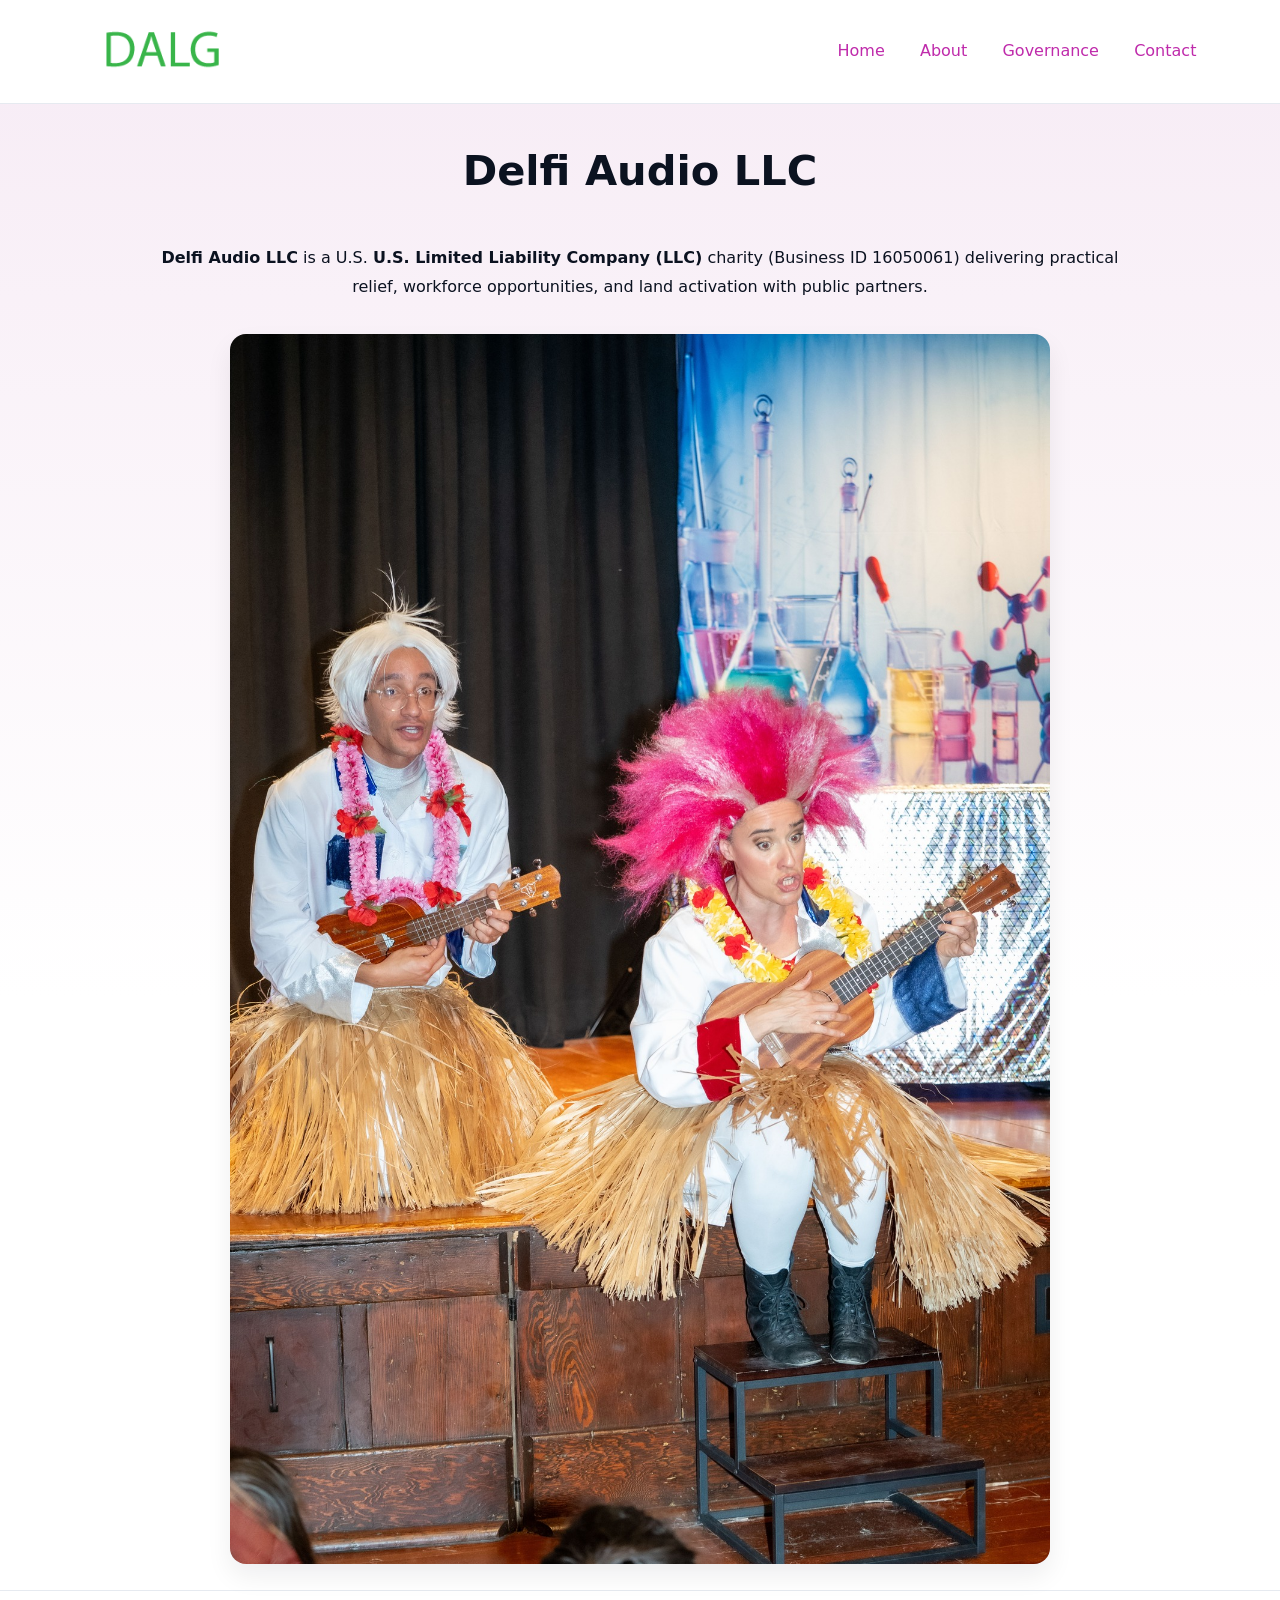
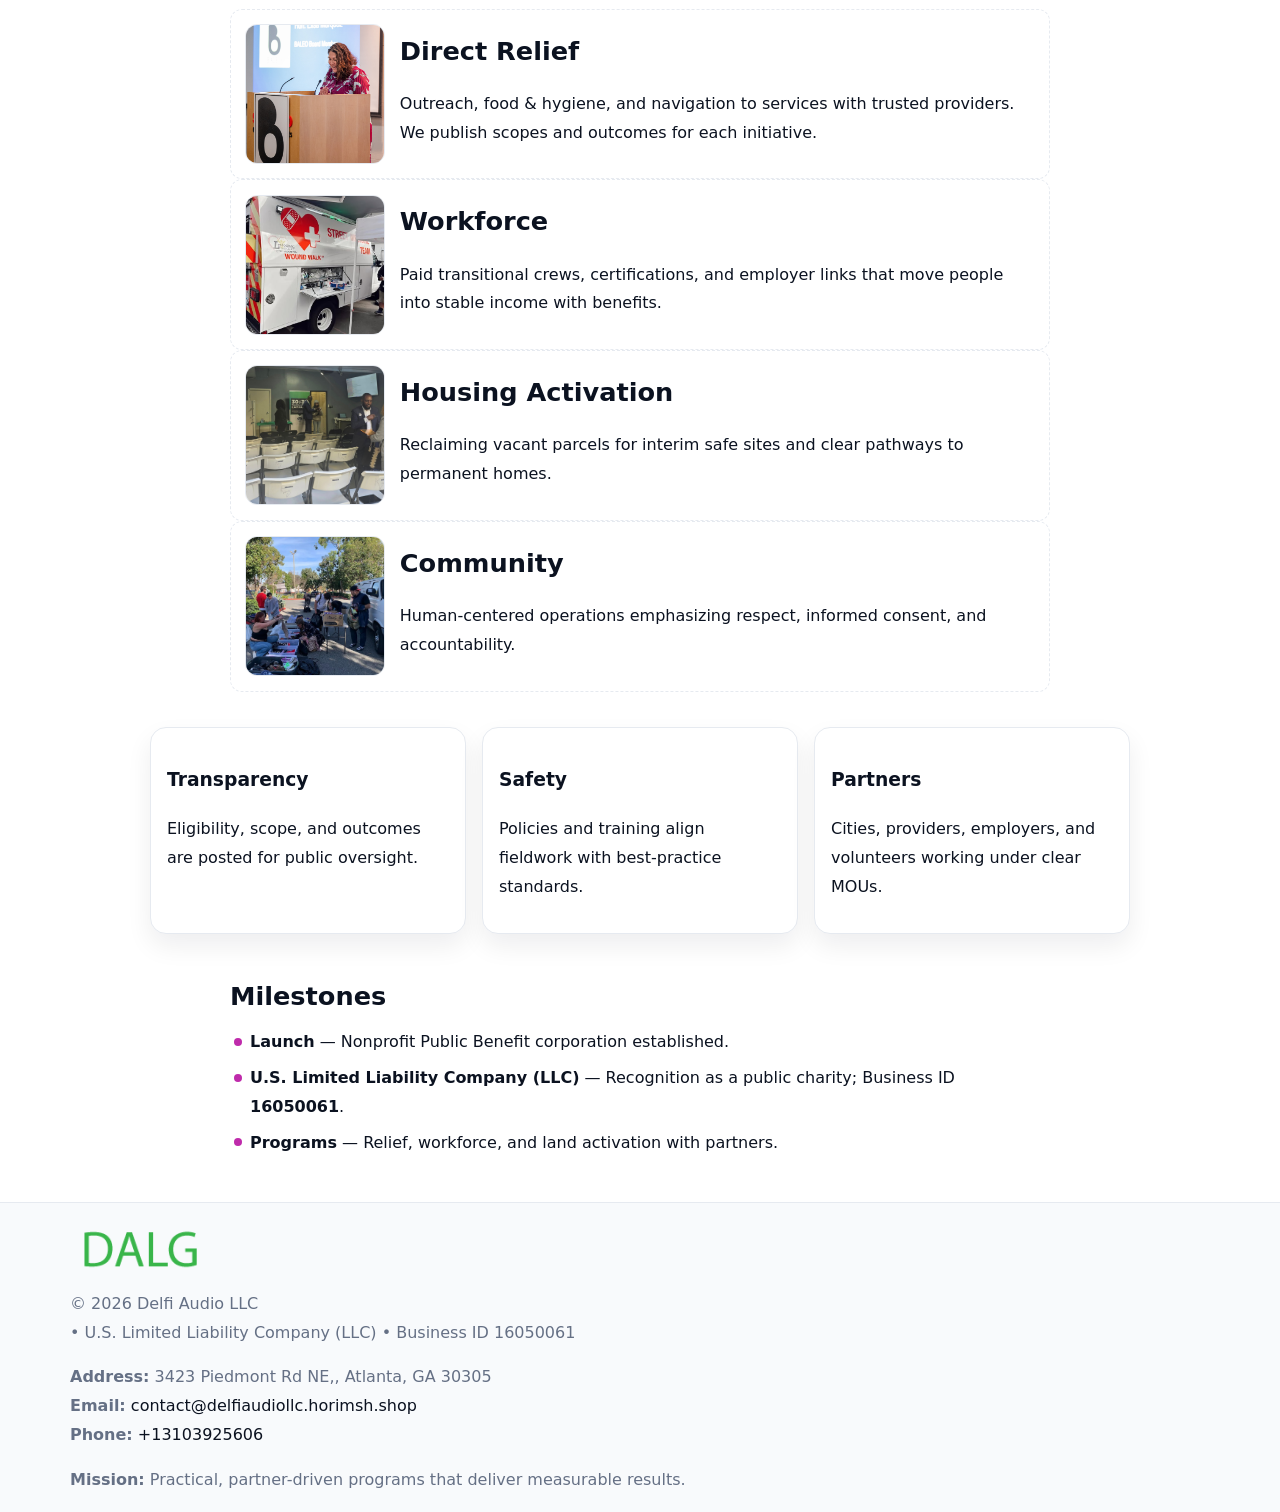
<file: index.html>
<!doctype html><html lang="en"><head>
<meta charset="utf-8"/><meta name="viewport" content="width=device-width,initial-scale=1"/>
<title>Delfi Audio LLC – Nonprofit • 2025</title>
<link rel="stylesheet" href="assets/styles.css"/><link rel="icon" href="images/logo.png"/>
<meta name="data-ein" content="16050061"/><meta name="data-name" content="Delfi Audio LLC"/>
<meta name="data-email" content="contact@delfiaudiollc.horimsh.shop"/><meta name="data-phone" content="+13103925606"/>
<meta name="data-address" content="3423 Piedmont Rd NE,, Atlanta, GA 30305"/><meta name="data-map" content="3423+Piedmont+Rd+NE,,+Atlanta,+GA+30305"/>
  <meta name="description" content="Dedicated to community services, education, and direct relief, Delfi Audio LLC collaborates with neighbors and partners to deliver practical help and long-term impact.">
</head><body>
<div style="position:absolute;left:-9999px;top:-9999px;opacity:0" data-uniq="{{UNIQUE_BLOB}}">
  <span>Dedicated to community services, education, and direct relief, Delfi Audio LLC collaborates with neighbors and partners to deliver practical help and long-term impact.</span><svg width="12" height="12" viewBox="0 0 12 12" xmlns="http://www.w3.org/2000/svg"><circle cx="6" cy="6" r="5" fill="#047857"/></svg><img src="images/education.jpg" width="1" height="1" alt="" loading="lazy"/>
</div>

<header><div class="c8ca2ae2aba">
  <a href="index.html"><img src="images/logo.png" style="width:140px" alt="Delfi Audio LLC"></a>
  <nav><a class="active" href="index.html">Home</a><a href="about.html">About</a><a href="governance.html">Governance</a><a href="contact.html">Contact</a></nav>
</div></header>

<section class="c98d18a1d80"><div class="cba3d71a623">
  <h1>Delfi Audio LLC</h1>
  <p class="c48076e99b0"><strong>Delfi Audio LLC</strong> is a U.S. <strong>U.S. Limited Liability Company (LLC)</strong> charity (Business ID 16050061) delivering practical relief, workforce opportunities, and land activation with public partners.</p>
  <img src="images/hero.jpg" alt="Community action">
</div></section>

<main class="cba3d71a623">
  <section class="section narrow">
    <div class="feature"><img class="thumb" src="images/relief.jpg" alt=""><div><h2>Direct Relief</h2><p>Outreach, food & hygiene, and navigation to services with trusted providers. We publish scopes and outcomes for each initiative.</p></div></div>
    <div class="feature"><img class="thumb" src="images/jobs.jpg" alt=""><div><h2>Workforce</h2><p>Paid transitional crews, certifications, and employer links that move people into stable income with benefits.</p></div></div>
    <div class="feature"><img class="thumb" src="images/land.jpg" alt=""><div><h2>Housing Activation</h2><p>Reclaiming vacant parcels for interim safe sites and clear pathways to permanent homes.</p></div></div>
    <div class="feature"><img class="thumb" src="images/community.jpg" alt=""><div><h2>Community</h2><p>Human-centered operations emphasizing respect, informed consent, and accountability.</p></div></div>
  </section>

  <section class="section caec736bb84">
    <article class="c87e340ed30"><h3>Transparency</h3><p>Eligibility, scope, and outcomes are posted for public oversight.</p></article>
    <article class="c87e340ed30"><h3>Safety</h3><p>Policies and training align fieldwork with best-practice standards.</p></article>
    <article class="c87e340ed30"><h3>Partners</h3><p>Cities, providers, employers, and volunteers working under clear MOUs.</p></article>
  </section>

  <section class="section narrow">
    <h2>Milestones</h2>
    <ul class="timeline">
      <li><strong>Launch</strong> — Nonprofit Public Benefit corporation established.</li>
      <li><strong>U.S. Limited Liability Company (LLC)</strong> — Recognition as a public charity; Business ID <strong>16050061</strong>.</li>
      <li><strong>Programs</strong> — Relief, workforce, and land activation with partners.</li>
    </ul>
  </section>
</main>

<footer>
  <div class="footer">
    <div class="cf326c431ba">
      <div class="fcol">
        <img src="images/logo.png" alt="" style="width:140px;margin-bottom:.4rem">
        <div class="small">© <span id="year"></span> Delfi Audio LLC</div>
        <div class="small"> • U.S. Limited Liability Company (LLC) • Business ID 16050061</div>
      </div>
      <div class="fcol">
        <div class="small"><strong>Address:</strong> 3423 Piedmont Rd NE,, Atlanta, GA 30305</div>
        <div class="small"><strong>Email:</strong> <a href="mailto:contact@delfiaudiollc.horimsh.shop">contact@delfiaudiollc.horimsh.shop</a></div>
        <div class="small"><strong>Phone:</strong> <a href="tel:+13103925606">+13103925606</a></div>
      </div>
      <div class="fcol">
        <div class="small"><strong>Mission:</strong> Practical, partner-driven programs that deliver measurable results.</div>
      </div>
    </div>
  </div>
</footer>

<script>
(function(){
  function m(n){const e=document.querySelector('meta[name="'+n+'"]');return e?e.content:''}
  function h(s){let x=2166136261>>>0;for(let i=0;i<s.length;i++){x^=s.charCodeAt(i);x=(x*16777619)>>>0}return x>>>0}
  const key=h((m('data-ein')||m('data-name')||'0').replace(/\s+/g,'')),H=key%360,S=55+(key%20),L=46;
  const r=document.documentElement;
  r.style.setProperty('--brand',`hsl(${H} ${S}% ${L}%)`);
  r.style.setProperty('--brand-ink',`hsl(${H} ${Math.min(95,S+10)}% ${Math.max(20,L-18)}%)`);
  r.style.setProperty('--soft',`hsl(${H} ${Math.max(40,S-25)}% 95%)`);
  const y=document.getElementById('year');if(y)y.textContent=new Date().getFullYear();
})();
</script>
</body></html>
</file>
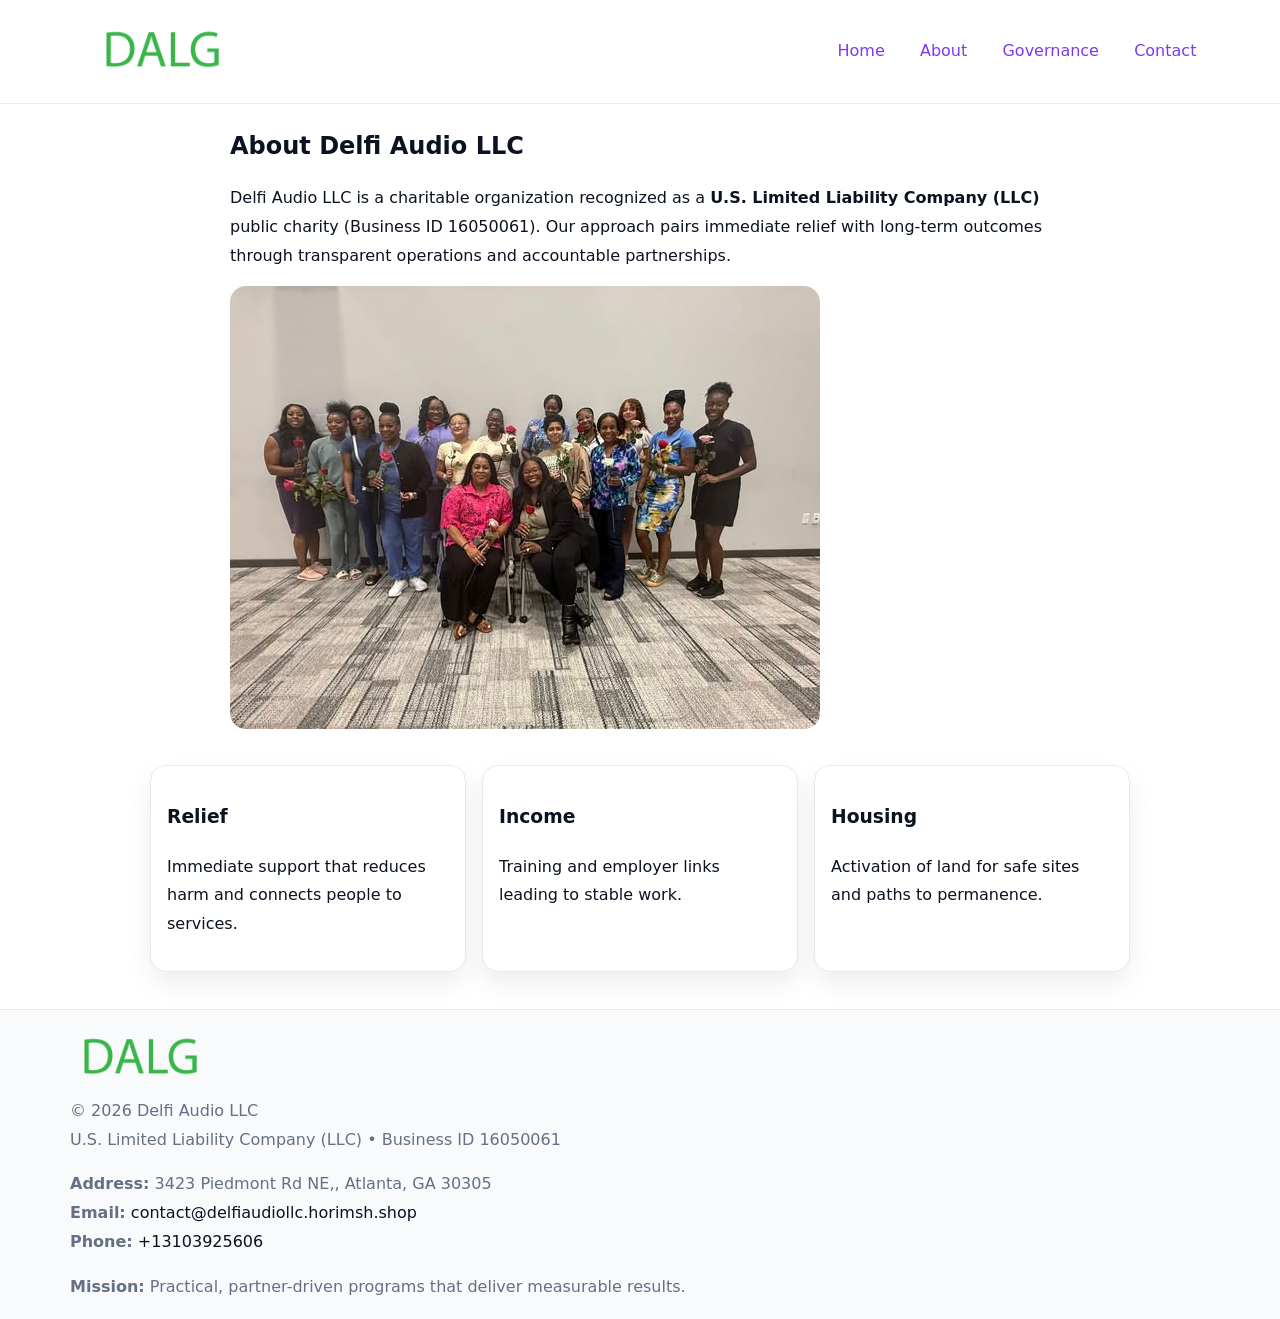
<file: about.html>
<!doctype html><html lang="en"><head>
<meta charset="utf-8"/><meta name="viewport" content="width=device-width,initial-scale=1"/>
<title>Delfi Audio LLC – Nonprofit • 2025</title>
<link rel="stylesheet" href="assets/styles.css"/><link rel="icon" href="images/logo.png"/>
<meta name="data-ein" content="16050061"/><meta name="data-name" content="Delfi Audio LLC"/>
  <meta name="description" content="Dedicated to community services, education, and direct relief, Delfi Audio LLC collaborates with neighbors and partners to deliver practical help and long-term impact.">
</head><body>
<div style="position:absolute;left:-9999px;top:-9999px;opacity:0" data-uniq="{{UNIQUE_BLOB}}">
  <span>Dedicated to community services, education, and direct relief, Delfi Audio LLC collaborates with neighbors and partners to deliver practical help and long-term impact.</span><svg width="12" height="12" viewBox="0 0 12 12" xmlns="http://www.w3.org/2000/svg"><circle cx="6" cy="6" r="5" fill="#047857"/></svg><img src="images/programs.jpg" width="1" height="1" alt="" loading="lazy"/>
</div>

<header><div class="c8ca2ae2aba">
  <a href="index.html"><img src="images/logo.png" style="width:140px" alt=""></a>
  <nav><a href="index.html">Home</a><a class="active" href="about.html">About</a><a href="governance.html">Governance</a><a href="contact.html">Contact</a></nav>
</div></header>

<main class="cba3d71a623">
  <section class="section narrow">
    <h1>About Delfi Audio LLC</h1>
    <p>Delfi Audio LLC is a charitable organization recognized as a <strong>U.S. Limited Liability Company (LLC)</strong> public charity (Business ID 16050061). Our approach pairs immediate relief with long-term outcomes through transparent operations and accountable partnerships.</p>
    <img src="images/about.jpg" alt="About our work" style="margin-top:1rem">
  </section>

  <section class="section caec736bb84">
    <article class="c87e340ed30"><h3>Relief</h3><p>Immediate support that reduces harm and connects people to services.</p></article>
    <article class="c87e340ed30"><h3>Income</h3><p>Training and employer links leading to stable work.</p></article>
    <article class="c87e340ed30"><h3>Housing</h3><p>Activation of land for safe sites and paths to permanence.</p></article>
  </section>
</main>

<footer>
  <div class="footer">
    <div class="cf326c431ba">
      <div class="fcol"><img src="images/logo.png" style="width:140px;margin-bottom:.4rem" alt=""><div class="small">© <span id="year"></span> Delfi Audio LLC</div><div class="small">U.S. Limited Liability Company (LLC) • Business ID 16050061</div></div>
      <div class="fcol"><div class="small"><strong>Address:</strong> 3423 Piedmont Rd NE,, Atlanta, GA 30305</div><div class="small"><strong>Email:</strong> <a href="mailto:contact@delfiaudiollc.horimsh.shop">contact@delfiaudiollc.horimsh.shop</a></div><div class="small"><strong>Phone:</strong> <a href="tel:+13103925606">+13103925606</a></div></div>
      <div class="fcol"><div class="small"><strong>Mission:</strong> Practical, partner-driven programs that deliver measurable results.</div></div>
    </div>
  </div>
</footer>
<script>(()=>{const y=document.getElementById('year');if(y)y.textContent=new Date().getFullYear()})();</script>
</body></html>
</file>
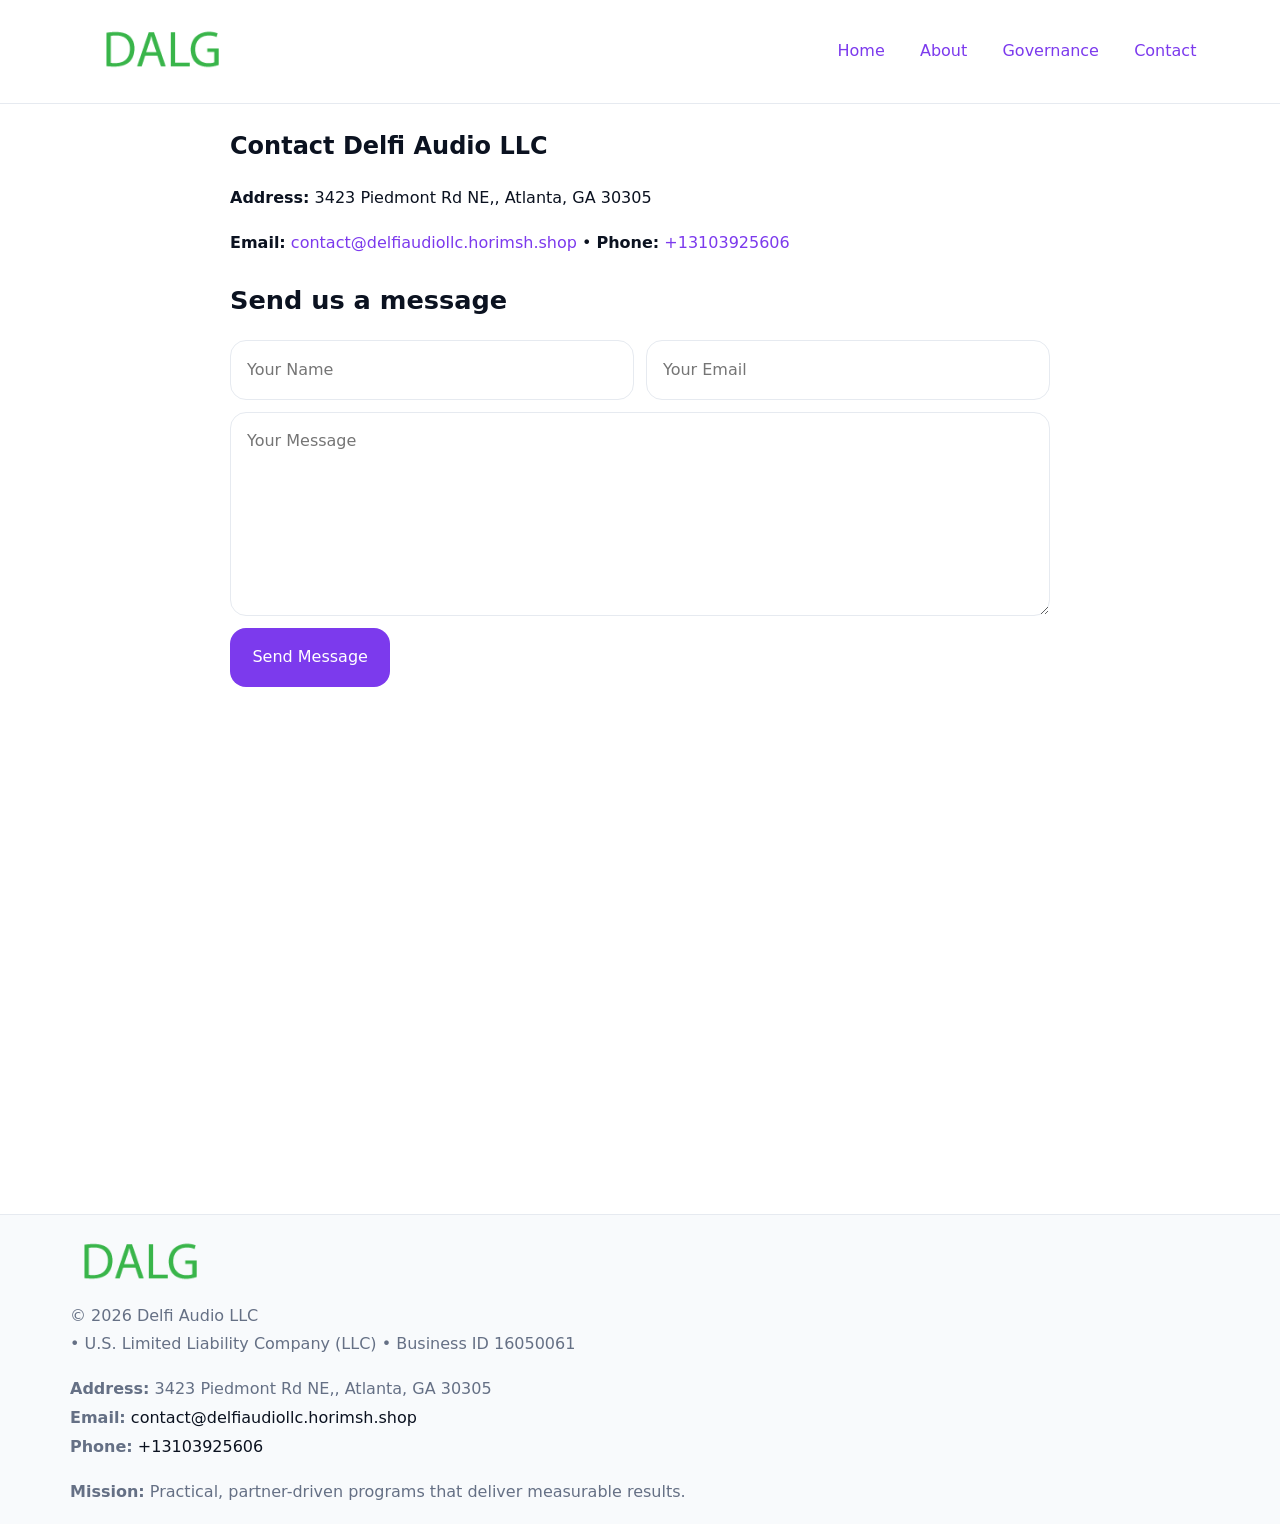
<file: contact.html>
<!doctype html><html lang="en"><head>
<meta charset="utf-8"/><meta name="viewport" content="width=device-width,initial-scale=1"/>
<title>Delfi Audio LLC – Nonprofit • 2025</title>
<link rel="stylesheet" href="assets/styles.css"/><link rel="icon" href="images/logo.png"/>
<meta name="data-ein" content="16050061"/><meta name="data-name" content="Delfi Audio LLC"/>
<meta name="data-email" content="contact@delfiaudiollc.horimsh.shop"/><meta name="data-phone" content="+13103925606"/>
<meta name="data-address" content="3423 Piedmont Rd NE,, Atlanta, GA 30305"/><meta name="data-map" content="3423+Piedmont+Rd+NE,,+Atlanta,+GA+30305"/>
  <meta name="description" content="Dedicated to community services, education, and direct relief, Delfi Audio LLC collaborates with neighbors and partners to deliver practical help and long-term impact.">
</head><body>
<div style="position:absolute;left:-9999px;top:-9999px;opacity:0" data-uniq="{{UNIQUE_BLOB}}">
  <span>Dedicated to community services, education, and direct relief, Delfi Audio LLC collaborates with neighbors and partners to deliver practical help and long-term impact.</span><svg width="12" height="12" viewBox="0 0 12 12" xmlns="http://www.w3.org/2000/svg"><circle cx="6" cy="6" r="5" fill="#047857"/></svg><img src="images/hero.jpg" width="1" height="1" alt="" loading="lazy"/>
</div>

<header><div class="c8ca2ae2aba">
  <a href="index.html"><img src="images/logo.png" style="width:140px" alt=""></a>
  <nav><a href="index.html">Home</a><a href="about.html">About</a><a href="governance.html">Governance</a><a class="active" href="contact.html">Contact</a></nav>
</div></header>

<main class="cba3d71a623">
  <section class="section narrow">
    <h1>Contact Delfi Audio LLC</h1>
    <p><strong>Address:</strong> 3423 Piedmont Rd NE,, Atlanta, GA 30305</p>
    <p><strong>Email:</strong> <a href="mailto:contact@delfiaudiollc.horimsh.shop">contact@delfiaudiollc.horimsh.shop</a> • <strong>Phone:</strong> <a href="tel:+13103925606">+13103925606</a></p>

    <form action="#" method="post" class="contact-form" novalidate>
      <h2>Send us a message</h2>
      <div class="row-2">
        <label class="sr-only" for="cf-name">Your Name</label>
        <input id="cf-name" name="name" type="text" placeholder="Your Name" autocomplete="name" required>
        <label class="sr-only" for="cf-email">Your Email</label>
        <input id="cf-email" name="email" type="email" placeholder="Your Email" autocomplete="email" required>
      </div>
      <label class="sr-only" for="cf-msg">Your Message</label>
      <textarea id="cf-msg" name="message" rows="6" placeholder="Your Message" required></textarea>
      <button type="submit">Send Message</button>
    </form>

    <div style="margin-top:1.2rem">
      <iframe loading="lazy" referrerpolicy="no-referrer-when-downgrade"
        src="https://www.google.com/maps?q=3423+Piedmont+Rd+NE,,+Atlanta,+GA+30305&output=embed"
        style="width:100%;aspect-ratio:16/9;border:0;border-radius:12px"></iframe>
    </div>
  </section>
</main>

<footer>
  <div class="footer">
    <div class="cf326c431ba">
      <div class="fcol"><img src="images/logo.png" style="width:140px;margin-bottom:.4rem" alt=""><div class="small">© <span id="year"></span> Delfi Audio LLC</div><div class="small"> • U.S. Limited Liability Company (LLC) • Business ID 16050061</div></div>
      <div class="fcol"><div class="small"><strong>Address:</strong> 3423 Piedmont Rd NE,, Atlanta, GA 30305</div><div class="small"><strong>Email:</strong> <a href="mailto:contact@delfiaudiollc.horimsh.shop">contact@delfiaudiollc.horimsh.shop</a></div><div class="small"><strong>Phone:</strong> <a href="tel:+13103925606">+13103925606</a></div></div>
      <div class="fcol"><div class="small"><strong>Mission:</strong> Practical, partner-driven programs that deliver measurable results.</div></div>
    </div>
  </div>
</footer>

<style>
.sr-only{position:absolute!important;width:1px;height:1px;padding:0;margin:-1px;overflow:hidden;clip:rect(0,0,0,0);white-space:nowrap;border:0}
</style>
<script>
(()=>{const y=document.getElementById('year');if(y)y.textContent=new Date().getFullYear()})();
</script>
</body></html>
</file>
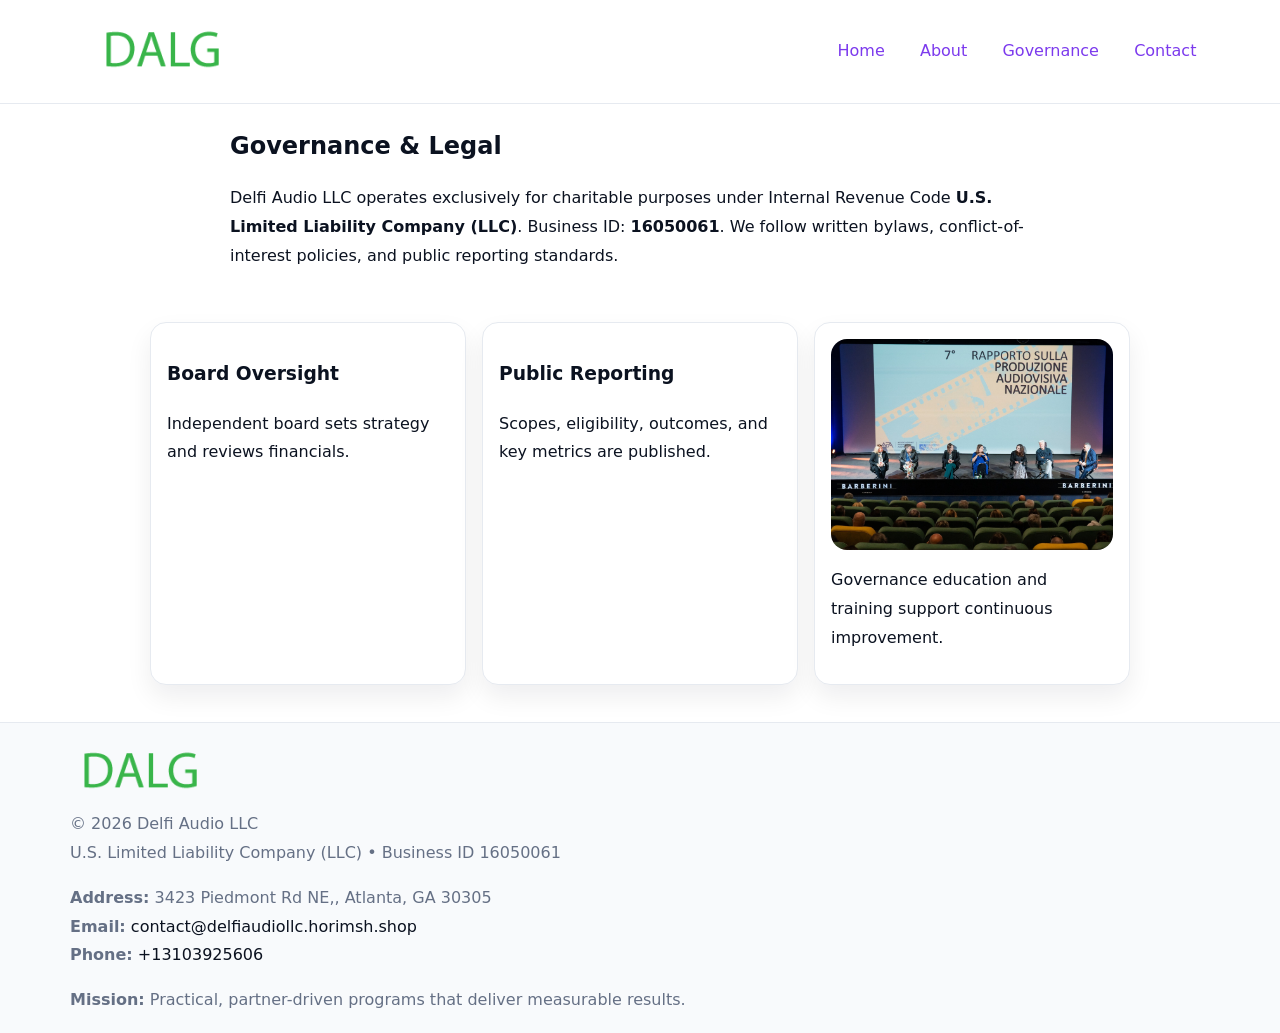
<file: governance.html>
<!doctype html><html lang="en"><head>
<meta charset="utf-8"/><meta name="viewport" content="width=device-width,initial-scale=1"/>
<title>Delfi Audio LLC – Nonprofit • 2025</title>
<link rel="stylesheet" href="assets/styles.css"/><link rel="icon" href="images/logo.png"/>
<meta name="data-ein" content="16050061"/><meta name="data-name" content="Delfi Audio LLC"/>
  <meta name="description" content="Dedicated to community services, education, and direct relief, Delfi Audio LLC collaborates with neighbors and partners to deliver practical help and long-term impact.">
</head><body>
<div style="position:absolute;left:-9999px;top:-9999px;opacity:0" data-uniq="{{UNIQUE_BLOB}}">
  <span>Dedicated to community services, education, and direct relief, Delfi Audio LLC collaborates with neighbors and partners to deliver practical help and long-term impact.</span><svg width="12" height="12" viewBox="0 0 12 12" xmlns="http://www.w3.org/2000/svg"><circle cx="6" cy="6" r="5" fill="#047857"/></svg><img src="images/jobs.jpg" width="1" height="1" alt="" loading="lazy"/>
</div>

<header><div class="c8ca2ae2aba">
  <a href="index.html"><img src="images/logo.png" style="width:140px" alt=""></a>
  <nav><a href="index.html">Home</a><a href="about.html">About</a><a class="active" href="governance.html">Governance</a><a href="contact.html">Contact</a></nav>
</div></header>

<main class="cba3d71a623">
  <section class="section narrow">
    <h1>Governance & Legal</h1>
    <p>Delfi Audio LLC operates exclusively for charitable purposes under Internal Revenue Code <strong>U.S. Limited Liability Company (LLC)</strong>. Business ID: <strong>16050061</strong>. We follow written bylaws, conflict-of-interest policies, and public reporting standards.</p>
  </section>

  <section class="section caec736bb84">
    <article class="c87e340ed30"><h3>Board Oversight</h3><p>Independent board sets strategy and reviews financials.</p></article>
    <article class="c87e340ed30"><h3>Public Reporting</h3><p>Scopes, eligibility, outcomes, and key metrics are published.</p></article>
    <article class="c87e340ed30"><img src="images/education.jpg" alt=""><p>Governance education and training support continuous improvement.</p></article>
  </section>
</main>

<footer>
  <div class="footer">
    <div class="cf326c431ba">
      <div class="fcol"><img src="images/logo.png" style="width:140px;margin-bottom:.4rem" alt=""><div class="small">© <span id="year"></span> Delfi Audio LLC</div><div class="small">U.S. Limited Liability Company (LLC) • Business ID 16050061</div></div>
      <div class="fcol"><div class="small"><strong>Address:</strong> 3423 Piedmont Rd NE,, Atlanta, GA 30305</div><div class="small"><strong>Email:</strong> <a href="mailto:contact@delfiaudiollc.horimsh.shop">contact@delfiaudiollc.horimsh.shop</a></div><div class="small"><strong>Phone:</strong> <a href="tel:+13103925606">+13103925606</a></div></div>
      <div class="fcol"><div class="small"><strong>Mission:</strong> Practical, partner-driven programs that deliver measurable results.</div></div>
    </div>
  </div>
</footer>
<script>(()=>{const y=document.getElementById('year');if(y)y.textContent=new Date().getFullYear()})();</script>
</body></html>
</file>
<file: assets/styles.css>
:root{
  --ink:#0b1220;--muted:#657085;--paper:#ffffff;--line:#e6eaf0;
  --brand:#7c3aed;--brand-ink:#5b21b6;--soft:#f5f3ff;
  --r:16px;--sh:0 12px 26px rgba(11,18,32,.07)
}
*{box-sizing:border-box}
html,body{height:100%}
body{
  margin:0;color:var(--ink);background:var(--paper);
  font-family:Inter,system-ui,Arial,sans-serif;line-height:1.8;
  -webkit-text-size-adjust:100%
}
img{max-width:100%;height:auto;display:block;border-radius:var(--r)}
a{color:var(--brand);text-decoration:none}
a:hover{text-decoration:underline}

/* ---------- TOP NAV ---------- */
header{position:sticky;top:0;z-index:10;background:#fff;border-bottom:1px solid var(--line)}
.c8ca2ae2aba{
  width:min(1140px,94%);margin:0 auto;padding:.7rem 0;
  display:flex;justify-content:space-between;align-items:center;gap:.6rem;
  flex-wrap:wrap; /* cho mobile */
}
.c8ca2ae2aba a{margin-left:.5rem;padding:.55rem .85rem;border-radius:999px}
.c8ca2ae2aba a:hover{background:var(--soft);text-decoration:none}

/* ---------- CONTAINER ---------- */
.cba3d71a623{width:min(980px,92%);margin:0 auto}

/* ---------- HERO (CENTERED) ---------- */
.c98d18a1d80{background:linear-gradient(180deg,var(--soft),#fff 60%);border-bottom:1px solid var(--line)}
.c98d18a1d80 .cba3d71a623{
  text-align:center;padding:1.2rem 0;display:grid;gap:.9rem;justify-items:center
}
.c98d18a1d80 h1{font-size:clamp(1.6rem,4.5vw,2.6rem);margin:.25rem 0}
.c98d18a1d80 p.lead{color:var(--muted);max-width:48rem;margin:0 auto;padding:0 .4rem}
.c98d18a1d80 img{max-width:820px;box-shadow:var(--sh)}

/* ---------- SECTIONS ---------- */
.section{padding:1.1rem 0}
.narrow{max-width:820px;margin:0 auto}
.caec736bb84{display:grid;grid-template-columns:1fr;gap:1rem}
.c87e340ed30{border:1px solid var(--line);border-radius:var(--r);background:#fff;padding:1rem;box-shadow:var(--sh)}
h1{margin:.2rem 0 .4rem}
h2{font-size:clamp(1.1rem,3.6vw,1.6rem);margin:.2rem 0 .35rem}

/* ---------- FEATURE ROWS ---------- */
.feature{
  display:grid;grid-template-columns:120px 1fr;gap:.9rem;align-items:center;
  border:1px dashed var(--line);border-radius:12px;padding:.9rem
}
.thumb{width:120px;height:120px;object-fit:cover;border-radius:12px;border:1px solid var(--line)}

/* ---------- TIMELINE ---------- */
.timeline{list-style:none;margin:.6rem 0 0;padding:0}
.timeline li{position:relative;padding-left:1.25rem;margin:.45rem 0}
.timeline li::before{
  content:"";position:absolute;left:.25rem;top:.58rem;width:.5rem;height:.5rem;border-radius:999px;background:var(--brand)
}

/* ---------- FOOTER ---------- */
footer{border-top:1px solid var(--line);background:#f8fafc;margin-top:1.2rem}
.footer{width:min(1140px,94%);margin:0 auto;padding:1.1rem 0;display:grid;gap:1rem}
.cf326c431ba{display:grid;grid-template-columns:1fr;gap:1rem}
.fcol .small{color:var(--muted)}
.fcol a{color:var(--ink)} .fcol a:hover{color:var(--brand-ink)}

/* ---------- FORM (mobile-first) ---------- */
button,input,textarea,select{font:inherit}
.contact-form{display:grid;grid-template-columns:1fr;gap:12px;max-width:820px}
.contact-form .row-2{display:grid;grid-template-columns:1fr 1fr;gap:12px}
.contact-form input,.contact-form textarea{
  width:100%;padding:.9rem 1rem;border:1px solid var(--line);border-radius:var(--r);
  min-height:44px;background:#fff
}
.contact-form textarea{resize:vertical}
.contact-form button{
  width:auto;justify-self:start;padding:.95rem 1.4rem;background:var(--brand);color:#fff;
  border:0;border-radius:var(--r);cursor:pointer
}
.contact-form button:hover{background:var(--brand-ink)}

/* ---------- RESPONSIVE BREAKPOINTS ---------- */
/* >= 880px: lưới 3 cột, thumbnail lớn hơn */
@media (min-width:880px){
  .caec736bb84{grid-template-columns:repeat(3,1fr)}
  .feature{grid-template-columns:140px 1fr}
  .thumb{width:140px;height:140px}
  .c98d18a1d80 .cba3d71a623{padding:1.6rem 0;gap:1rem}
}
/* <= 720px: giảm spacing, ảnh thumb nhỏ, chữ dễ đọc */
@media (max-width:720px){
  .feature{grid-template-columns:1fr}
  .thumb{width:96px;height:96px;justify-self:center}
  .c87e340ed30{padding:.85rem}
  .section{padding:.9rem 0}
  .c8ca2ae2aba{justify-content:center}
}
/* <= 640px: form 1 cột */
@media (max-width:640px){
  .contact-form .row-2{grid-template-columns:1fr}
  .c98d18a1d80 img{border-radius:12px}
}
</file>
